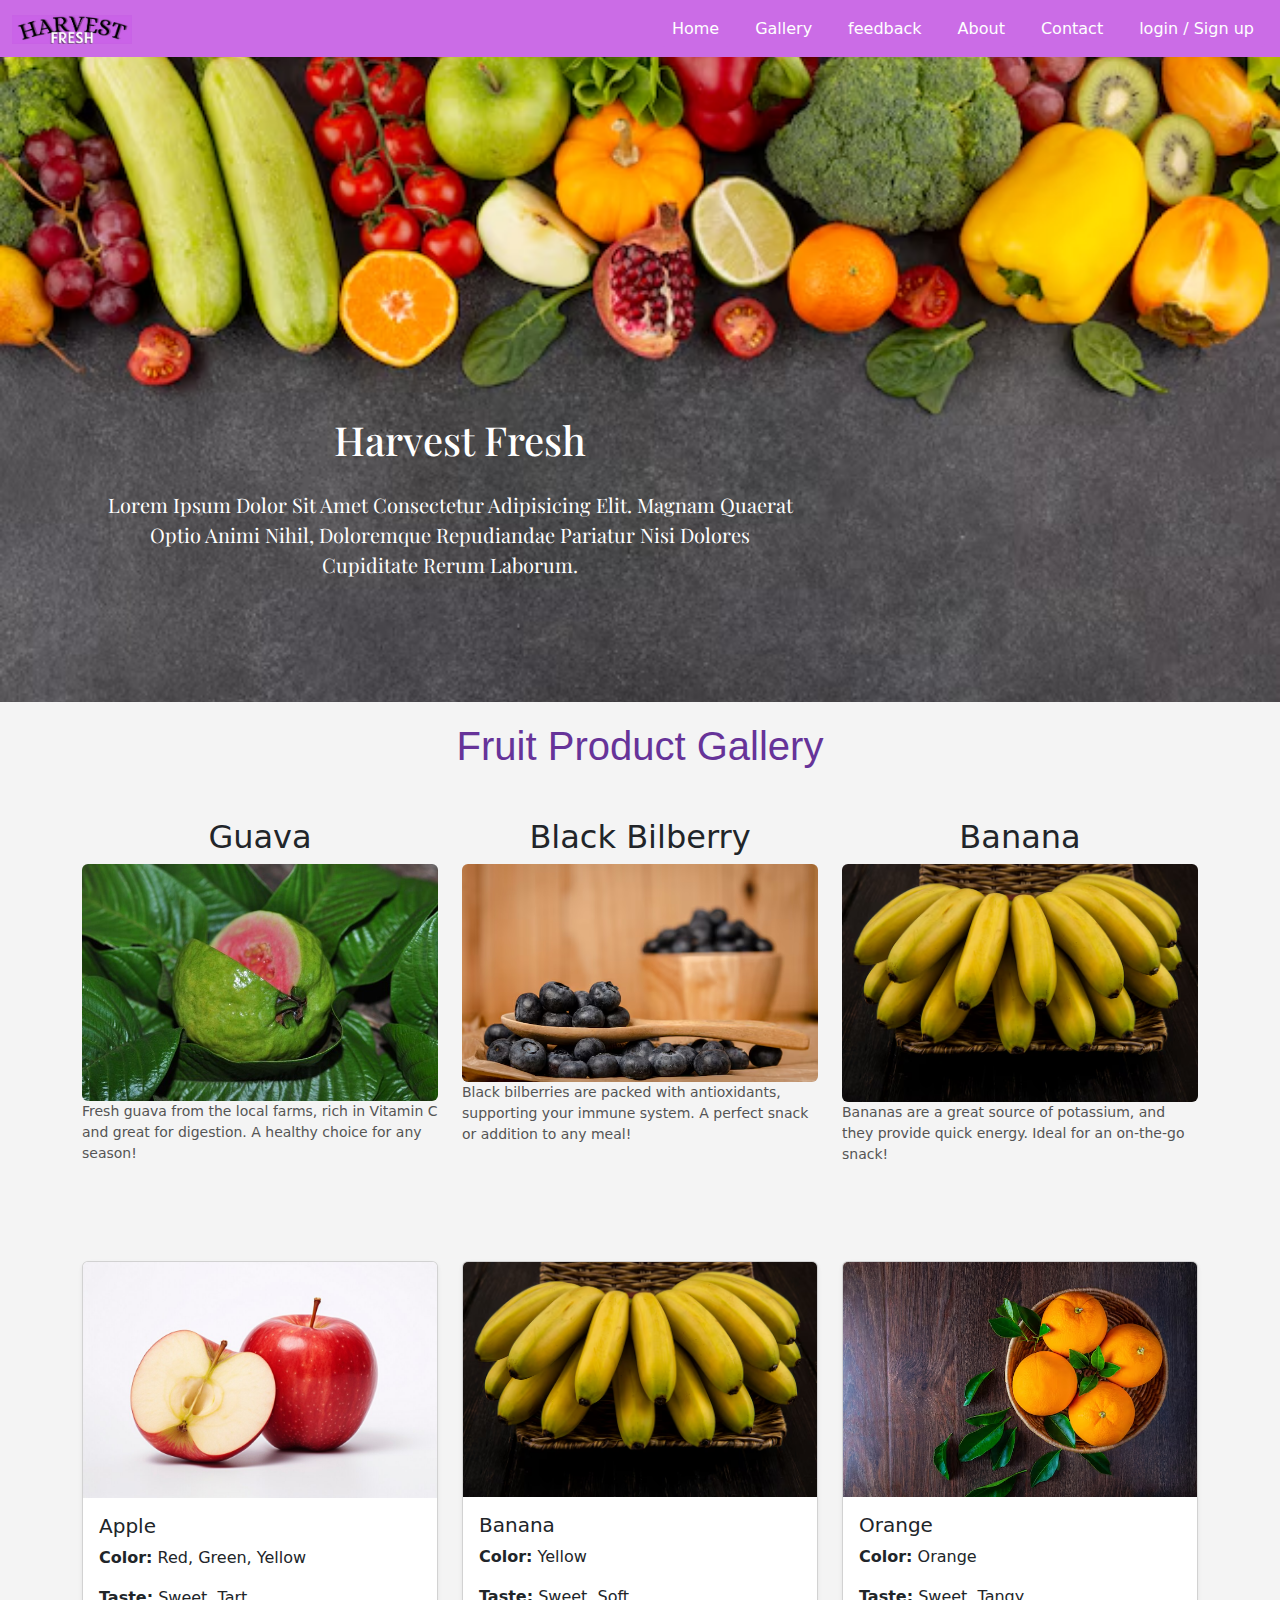
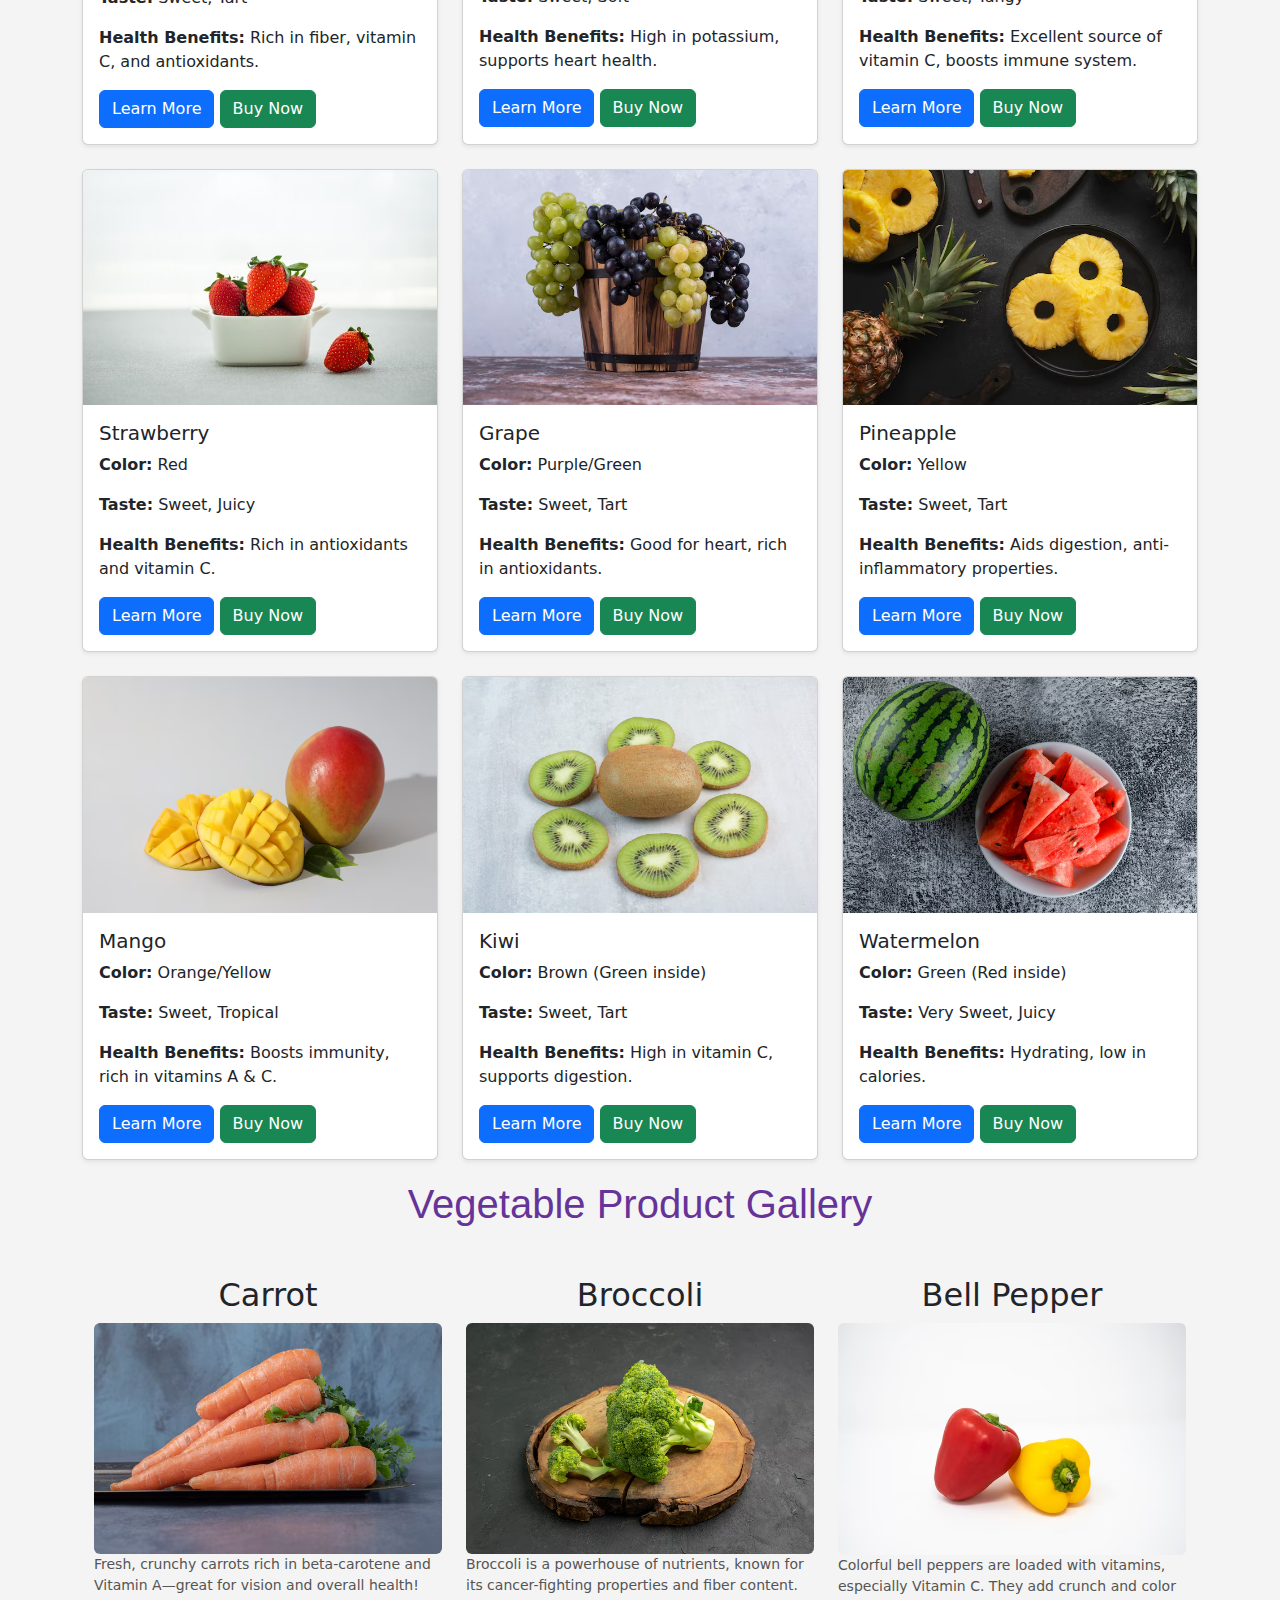
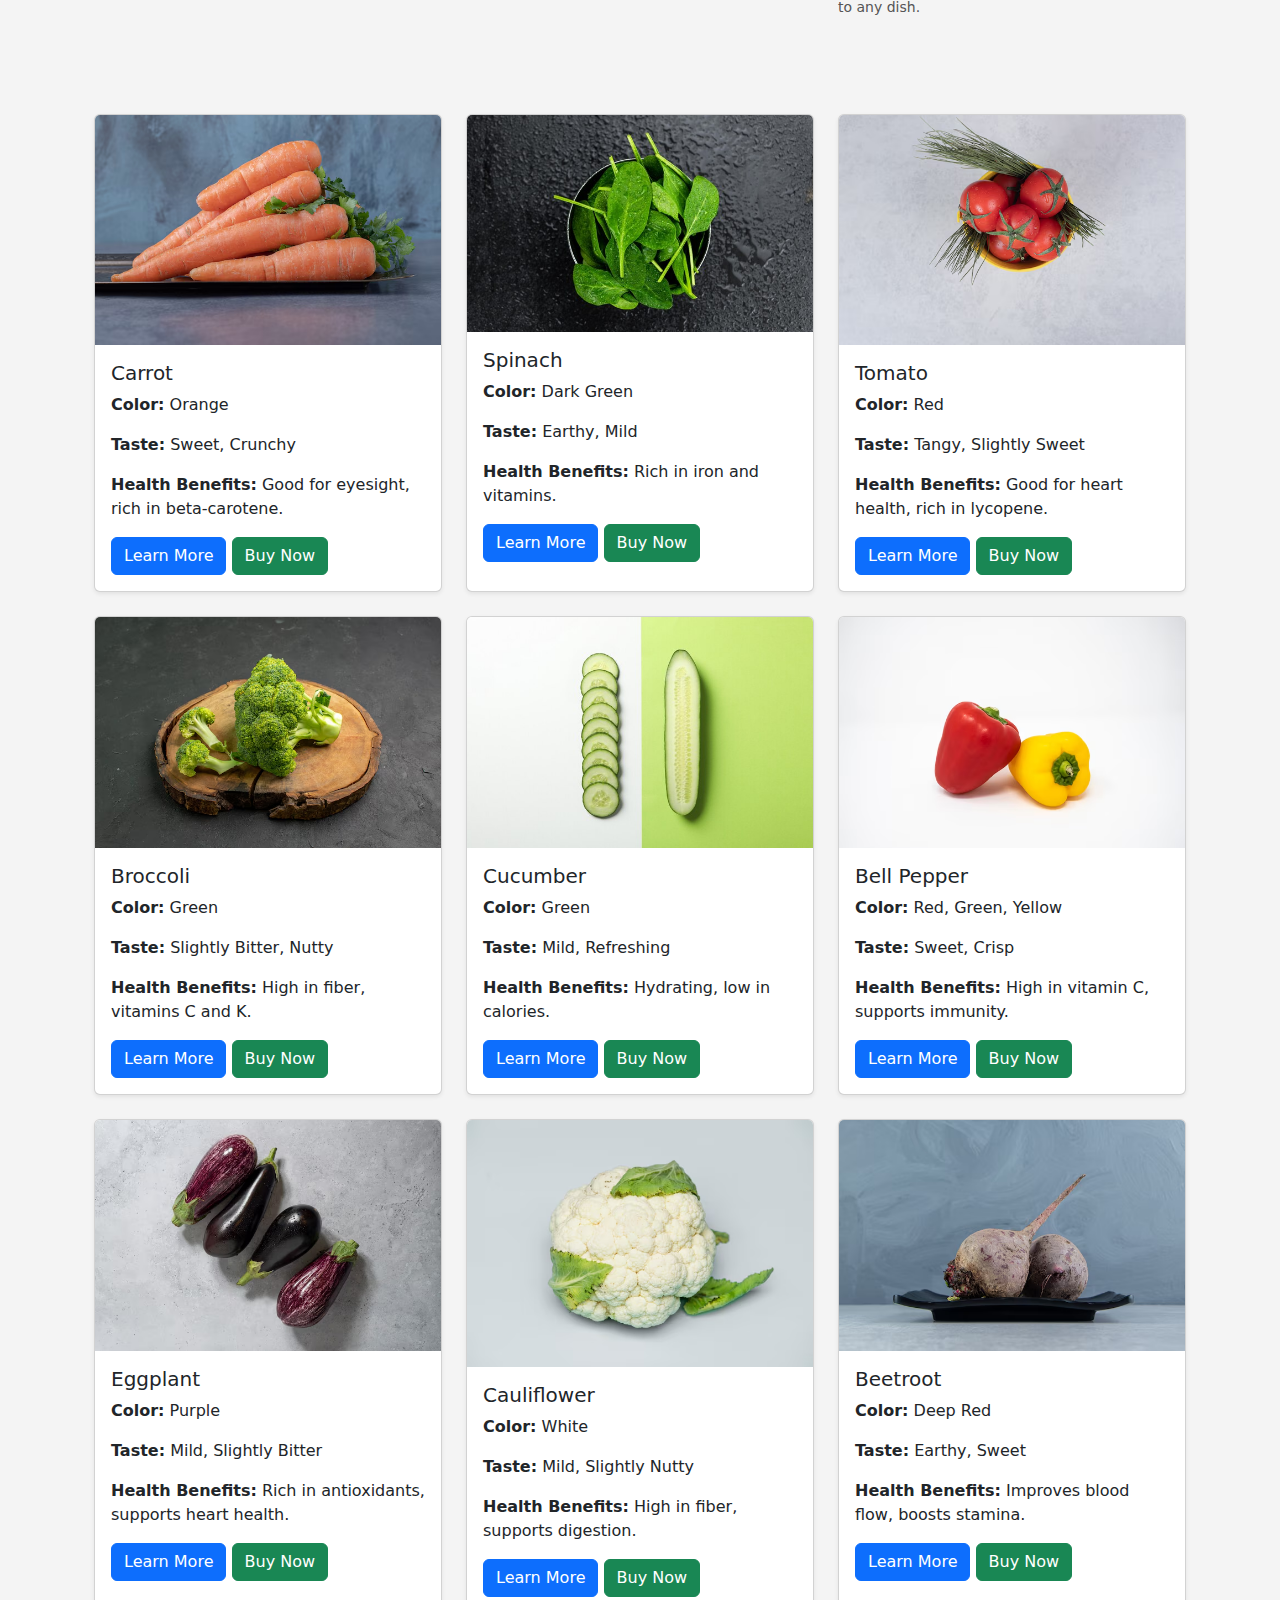
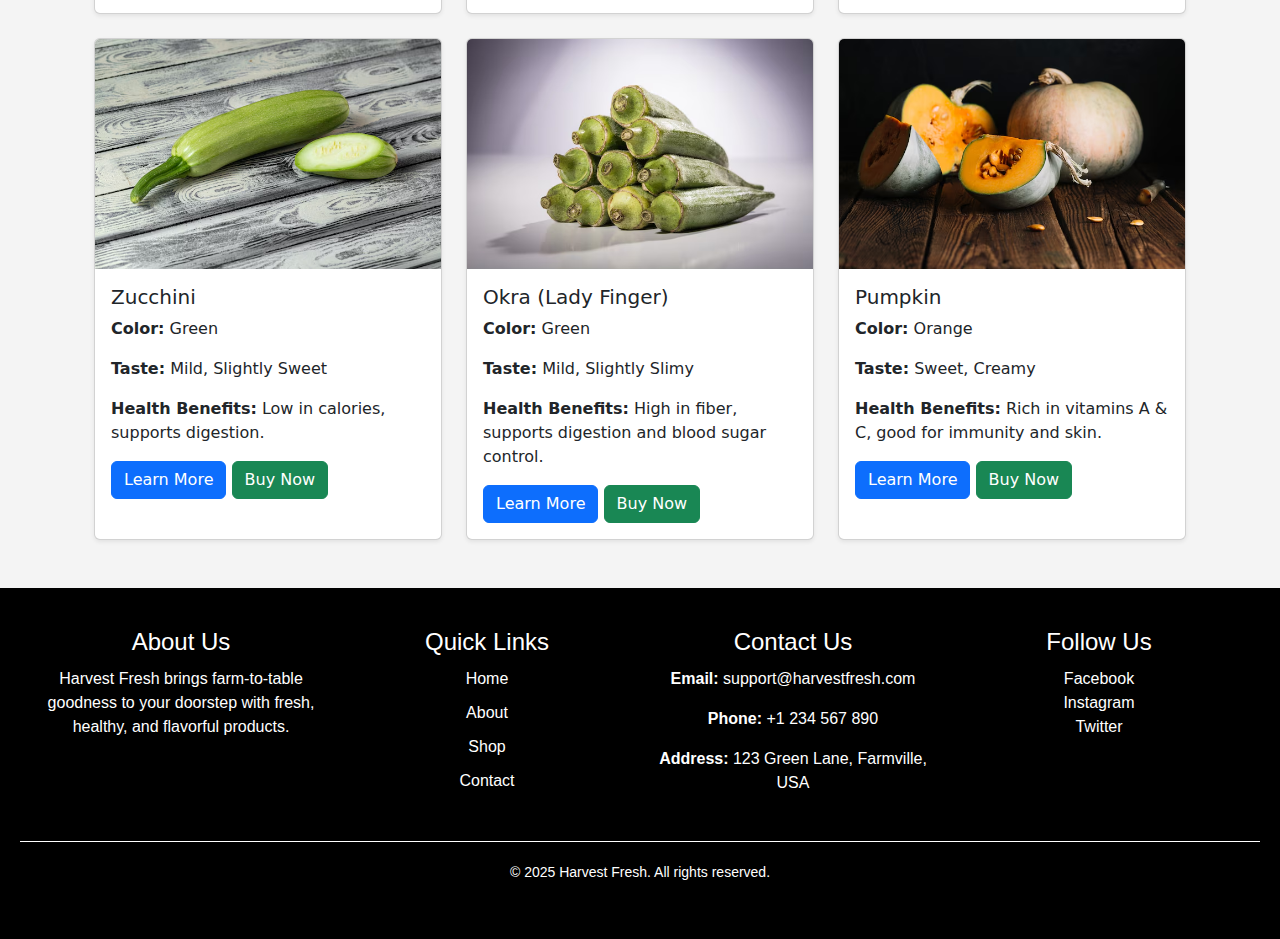
<file: index.html>
<!DOCTYPE html>
<html lang="en">

<head>
    <meta charset="UTF-8">
    <meta name="viewport" content="width=device-width, initial-scale=1.0, shrink-to-fit=no">
    <title>project</title>
    <!-- google font link here -->

    <link rel="preconnect" href="https://fonts.googleapis.com">
    <link rel="preconnect" href="https://fonts.gstatic.com" crossorigin>
    <link href="https://fonts.googleapis.com/css2?family=Playfair+Display:ital,wght@0,400..900;1,400..900&display=swap"
        rel="stylesheet">

    <!-- end  -->
    <link href="https://cdn.jsdelivr.net/npm/bootstrap@5.3.3/dist/css/bootstrap.min.css" rel="stylesheet"
        integrity="sha384-QWTKZyjpPEjISv5WaRU9OFeRpok6YctnYmDr5pNlyT2bRjXh0JMhjY6hW+ALEwIH" crossorigin="anonymous">
    <link rel="stylesheet" href="./project.css">

    <!-- Google tag (gtag.js) -->
<script async src="https://www.googletagmanager.com/gtag/js?id=G-FY4JPLP9VY"></script>
<script>
  window.dataLayer = window.dataLayer || [];
  function gtag(){dataLayer.push(arguments);}
  gtag('js', new Date());

  gtag('config', 'G-FY4JPLP9VY');
</script>
</head>

<body>
    <!-- navbar -->
    <!-- navbar  -->
    <nav class="navbar navbar-expand-lg navbar-dark  fixed-top" style="background-color:#cb6ce6;">
        <div class="container-fluid" style="background-color: #cb6ce6">
            <a class="navbar-brand" href="#"><img src="./harvest fresh (1).jpg" alt="Logo"
                    style="max-width: 120px;"></a>
            <div>
                <ul class="navbar-nav ms-auto d-flex flex-row gap-2">

                    <li class="nav-item"><a href="#" class="btn btn-primary" id="buttonnav">Home</a></li>
                    <li class="nav-item"><a href="gallery.html" class="btn btn-primary" id="buttonnav">Gallery</a></li>
                    <li class="nav-item"><a href="./feedbackhtml.html" class="btn btn-primary"
                            id="buttonnav">feedback</a></li>
                    <li class="nav-item"><a href="./aboutpahe.html" class="btn btn-primary" id="buttonnav">About</a>
                    </li>
                    <li class="nav-item"><a href="#" class="btn btn-primary" id="buttonnav">Contact</a></li>
                    <li class="nav-item"><a href="login.html" class="btn btn-primary" id="buttonnav">login / Sign up</a>
                    </li>
                    <!-- more links -->
                </ul>
            </div>
        </div>
    </nav>
    <!-- navbar end -->
    <div id="banner" class="py-5">
        <!-- <img src="./banner.jpg" class="img-fluid"> -->
        <div class="container">
            <div class="row">
                <div class="col-md-8 col-md-6">
                    <div class="banner-title" id="title">
                        <section class=" py-5 text-center">
                            <div class="container">
                                <h1 class="mb-3 text-center">harvest fresh</h1>
                                <p class="lead text-center">Lorem ipsum dolor sit amet consectetur adipisicing elit. Magnam quaerat
                                    optio animi nihil, doloremque repudiandae pariatur nisi dolores cupiditate rerum
                                    laborum.</p>
                            </div>
                        </section>
                    </div>
                </div>
            </div>
        </div>
    </div>

    <!-- about webpage page -->
    <div class="container" id="">
        <h1 class="text-center heading mb-5" style="padding-top: 20px;">Fruit Product Gallery</h1>
        <div class="row">
            <!-- Item 1 -->
            <div class="col-md-4 gallery-item ">
                <h2 class="text-center">Guava</h2>
                <img src="./Guava2.jpg" class="img-fluid rounded" alt="Guava">
                <figcaption class="figure-caption">
                    <p class="product-description">Fresh guava from the local farms, rich in Vitamin C and great for
                        digestion. A healthy choice for any season!</p>
                </figcaption>
            </div>

            <!-- Item 2 -->
            <div class="col-md-4 gallery-item ">
                <h2 class="text-center">Black Bilberry</h2>
                <img src="./Black Bilberry.avif" class="img-fluid rounded" alt="Black Bilberry">
                <figcaption class="figure-caption">
                    <p class="product-description">Black bilberries are packed with antioxidants, supporting your
                        immune system. A perfect snack or addition to any meal!</p>
                </figcaption>
            </div>

            <!-- Item 3 -->
            <div class="col-md-4 gallery-item  ">
                <h2 class="text-center">Banana</h2>
                <img src="./banana2.avif" class="img-fluid rounded" alt="Banana">
                <figcaption class="figure-caption">
                    <p class="product-description">Bananas are a great source of potassium, and they provide quick
                        energy. Ideal for an on-the-go snack!</p>
                </figcaption>
            </div>
        </div>
    </div>
   
    <!-- Gallery end -->


    <!-- concent -->
    <div class="container my-5">
        <div class="row g-4">


            <!-- Apple -->
            <div class="col-md-6 col-lg-4">
                <div class="card h-100 shadow-sm">
                    <img src="Apple.jpg" class="card-img-top" alt="Apple">
                    <div class="card-body">
                        <h5 class="card-title">Apple</h5>
                        <p><strong>Color:</strong> Red, Green, Yellow</p>
                        <p><strong>Taste:</strong> Sweet, Tart</p>
                        <p><strong>Health Benefits:</strong> Rich in fiber, vitamin C, and antioxidants.</p>
                        <a href="#" class="btn btn-primary btn-learn">Learn More</a>
                        <a href="#" class="btn btn-success btn-buy">Buy Now</a>
                    </div>
                </div>
            </div>

            <!-- Banana -->
            <div class="col-md-6 col-lg-4">
                <div class="card h-100 shadow-sm">
                    <img src="banana2.avif" class="card-img-top" alt="Banana">
                    <div class="card-body">
                        <h5 class="card-title">Banana</h5>
                        <p><strong>Color:</strong> Yellow</p>
                        <p><strong>Taste:</strong> Sweet, Soft</p>
                        <p><strong>Health Benefits:</strong> High in potassium, supports heart health.</p>
                        <a href="#" class="btn btn-primary btn-learn">Learn More</a>
                        <a href="#" class="btn btn-success btn-buy">Buy Now</a>
                    </div>
                </div>
            </div>

            <!-- Orange -->
            <div class="col-md-6 col-lg-4">
                <div class="card h-100 shadow-sm">
                    <img src="orang2.avif" class="card-img-top" alt="Orange">
                    <div class="card-body">
                        <h5 class="card-title">Orange</h5>
                        <p><strong>Color:</strong> Orange</p>
                        <p><strong>Taste:</strong> Sweet, Tangy</p>
                        <p><strong>Health Benefits:</strong> Excellent source of vitamin C, boosts immune system.</p>
                        <a href="#" class="btn btn-primary btn-learn">Learn More</a>
                        <a href="#" class="btn btn-success btn-buy">Buy Now</a>
                    </div>
                </div>
            </div>


            <!-- Strawberry -->
            <div class="col-md-6 col-lg-4">
                <div class="card h-100 shadow-sm">
                    <img src="Strawberry2.jpg" class="card-img-top" alt="Strawberry">
                    <div class="card-body">
                        <h5 class="card-title">Strawberry</h5>
                        <p><strong>Color:</strong> Red</p>
                        <p><strong>Taste:</strong> Sweet, Juicy</p>
                        <p><strong>Health Benefits:</strong> Rich in antioxidants and vitamin C.</p>
                        <a href="#" class="btn btn-primary">Learn More</a>
                        <a href="#" class="btn btn-success">Buy Now</a>
                    </div>
                </div>
            </div>

            <!-- Grape -->
            <div class="col-md-6 col-lg-4">
                <div class="card h-100 shadow-sm">
                    <img src="Grape2.avif" class="card-img-top" alt="Grape">
                    <div class="card-body">
                        <h5 class="card-title">Grape</h5>
                        <p><strong>Color:</strong> Purple/Green</p>
                        <p><strong>Taste:</strong> Sweet, Tart</p>
                        <p><strong>Health Benefits:</strong> Good for heart, rich in antioxidants.</p>
                        <a href="#" class="btn btn-primary">Learn More</a>
                        <a href="#" class="btn btn-success">Buy Now</a>
                    </div>
                </div>
            </div>

            <!-- Pineapple -->
            <div class="col-md-6 col-lg-4">
                <div class="card h-100 shadow-sm">
                    <img src="Pineapple2.avif" class="card-img-top" alt="Pineapple">
                    <div class="card-body">
                        <h5 class="card-title">Pineapple</h5>
                        <p><strong>Color:</strong> Yellow</p>
                        <p><strong>Taste:</strong> Sweet, Tart</p>
                        <p><strong>Health Benefits:</strong> Aids digestion, anti-inflammatory properties.</p>
                        <a href="#" class="btn btn-primary">Learn More</a>
                        <a href="#" class="btn btn-success">Buy Now</a>
                    </div>
                </div>
            </div>

            <!-- Mango -->
            <div class="col-md-6 col-lg-4">
                <div class="card h-100 shadow-sm">
                    <img src="Mango2.avif" class="card-img-top" alt="Mango">
                    <div class="card-body">
                        <h5 class="card-title">Mango</h5>
                        <p><strong>Color:</strong> Orange/Yellow</p>
                        <p><strong>Taste:</strong> Sweet, Tropical</p>
                        <p><strong>Health Benefits:</strong> Boosts immunity, rich in vitamins A & C.</p>
                        <a href="#" class="btn btn-primary">Learn More</a>
                        <a href="#" class="btn btn-success">Buy Now</a>
                    </div>
                </div>
            </div>

            <!-- Kiwi -->
            <div class="col-md-6 col-lg-4">
                <div class="card h-100 shadow-sm">
                    <img src="Kiwi2.avif" class="card-img-top" alt="Kiwi">
                    <div class="card-body">
                        <h5 class="card-title">Kiwi</h5>
                        <p><strong>Color:</strong> Brown (Green inside)</p>
                        <p><strong>Taste:</strong> Sweet, Tart</p>
                        <p><strong>Health Benefits:</strong> High in vitamin C, supports digestion.</p>
                        <a href="#" class="btn btn-primary">Learn More</a>
                        <a href="#" class="btn btn-success">Buy Now</a>
                    </div>
                </div>
            </div>

            <!-- Watermelon -->
            <div class="col-md-6 col-lg-4">
                <div class="card h-100 shadow-sm">
                    <img src="Watermelon2.avif" class="card-img-top" alt="Watermelon">
                    <div class="card-body">
                        <h5 class="card-title">Watermelon</h5>
                        <p><strong>Color:</strong> Green (Red inside)</p>
                        <p><strong>Taste:</strong> Very Sweet, Juicy</p>
                        <p><strong>Health Benefits:</strong> Hydrating, low in calories.</p>
                        <a href="#" class="btn btn-primary">Learn More</a>
                        <a href="#" class="btn btn-success">Buy Now</a>
                    </div>
                </div>
            </div>
        </div>
        <!-- gallery iteam end -->



        <!-- vegetable gallery -->
          <!-- Vegetable gallery -->
    <div class="container">
        <h1 class="text-center heading mb-5" style="padding-top: 20px;">Vegetable Product Gallery</h1>
        <div class="row">
            <!-- Item 1 -->
            <div class="col-md-4 gallery-item">
                <h2 class="text-center">Carrot</h2>
                <img src="./Carrot.avif" class="img-fluid rounded" alt="Carrot">
                <figcaption class="figure-caption">
                    <p class="product-description">Fresh, crunchy carrots rich in beta-carotene and Vitamin A—great for vision and overall health!</p>
                </figcaption>
            </div>
    
            <!-- Item 2 -->
            <div class="col-md-4 gallery-item">
                <h2 class="text-center">Broccoli</h2>
                <img src="./Broccoli.avif" class="img-fluid rounded" alt="Broccoli">
                <figcaption class="figure-caption">
                    <p class="product-description">Broccoli is a powerhouse of nutrients, known for its cancer-fighting properties and fiber content.</p>
                </figcaption>
            </div>
    
            <!-- Item 3 -->
            <div class="col-md-4 gallery-item">
                <h2 class="text-center">Bell Pepper</h2>
                <img src="./Bell Pepper.avif" class="img-fluid rounded" alt="Bell Pepper">
                <figcaption class="figure-caption">
                    <p class="product-description">Colorful bell peppers are loaded with vitamins, especially Vitamin C. They add crunch and color to any dish.</p>
                </figcaption>
            </div>
        </div>
    </div>
    <!-- gallery end -->
        <div class="container my-5">
            <div class="row g-4">
                <div class="col-md-6 col-lg-4">
                    <div class="card h-100 shadow-sm">
                        <img src="Carrot.avif" class="card-img-top" alt="Carrot">
                        <div class="card-body">
                            <h5 class="card-title">Carrot</h5>
                            <p><strong>Color:</strong> Orange</p>
                            <p><strong>Taste:</strong> Sweet, Crunchy</p>
                            <p><strong>Health Benefits:</strong> Good for eyesight, rich in beta-carotene.</p>
                            <a href="#" class="btn btn-primary">Learn More</a>
                            <a href="#" class="btn btn-success">Buy Now</a>
                        </div>
                    </div>
                </div>

                <!-- 2. Spinach -->
                <div class="col-md-6 col-lg-4">
                    <div class="card h-100 shadow-sm">
                        <img src="Spinach.jpg" class="card-img-top" alt="Spinach">
                        <div class="card-body">
                            <h5 class="card-title">Spinach</h5>
                            <p><strong>Color:</strong> Dark Green</p>
                            <p><strong>Taste:</strong> Earthy, Mild</p>
                            <p><strong>Health Benefits:</strong> Rich in iron and vitamins.</p>
                            <a href="#" class="btn btn-primary">Learn More</a>
                            <a href="#" class="btn btn-success">Buy Now</a>
                        </div>
                    </div>
                </div>

                <!-- 3. Tomato -->
                <div class="col-md-6 col-lg-4">
                    <div class="card h-100 shadow-sm">
                        <img src="Tomato.avif" class="card-img-top" alt="Tomato">
                        <div class="card-body">
                            <h5 class="card-title">Tomato</h5>
                            <p><strong>Color:</strong> Red</p>
                            <p><strong>Taste:</strong> Tangy, Slightly Sweet</p>
                            <p><strong>Health Benefits:</strong> Good for heart health, rich in lycopene.</p>
                            <a href="#" class="btn btn-primary">Learn More</a>
                            <a href="#" class="btn btn-success">Buy Now</a>
                        </div>
                    </div>
                </div>

                <!-- 4. Broccoli -->
                <div class="col-md-6 col-lg-4">
                    <div class="card h-100 shadow-sm">
                        <img src="Broccoli.avif" class="card-img-top" alt="Broccoli">
                        <div class="card-body">
                            <h5 class="card-title">Broccoli</h5>
                            <p><strong>Color:</strong> Green</p>
                            <p><strong>Taste:</strong> Slightly Bitter, Nutty</p>
                            <p><strong>Health Benefits:</strong> High in fiber, vitamins C and K.</p>
                            <a href="#" class="btn btn-primary">Learn More</a>
                            <a href="#" class="btn btn-success">Buy Now</a>
                        </div>
                    </div>
                </div>

                <!-- 5. Cucumber -->
                <div class="col-md-6 col-lg-4">
                    <div class="card h-100 shadow-sm">
                        <img src="Cucumber.jpg" class="card-img-top" alt="Cucumber">
                        <div class="card-body">
                            <h5 class="card-title">Cucumber</h5>
                            <p><strong>Color:</strong> Green</p>
                            <p><strong>Taste:</strong> Mild, Refreshing</p>
                            <p><strong>Health Benefits:</strong> Hydrating, low in calories.</p>
                            <a href="#" class="btn btn-primary">Learn More</a>
                            <a href="#" class="btn btn-success">Buy Now</a>
                        </div>
                    </div>
                </div>

                <!-- 6. Bell Pepper -->
                <div class="col-md-6 col-lg-4">
                    <div class="card h-100 shadow-sm">
                        <img src="Bell Pepper.avif" class="card-img-top" alt="Bell Pepper">
                        <div class="card-body">
                            <h5 class="card-title">Bell Pepper</h5>
                            <p><strong>Color:</strong> Red, Green, Yellow</p>
                            <p><strong>Taste:</strong> Sweet, Crisp</p>
                            <p><strong>Health Benefits:</strong> High in vitamin C, supports immunity.</p>
                            <a href="#" class="btn btn-primary">Learn More</a>
                            <a href="#" class="btn btn-success">Buy Now</a>
                        </div>
                    </div>
                </div>

                <!-- 7. Eggplant -->
                <div class="col-md-6 col-lg-4">
                    <div class="card h-100 shadow-sm">
                        <img src="Eggplant.avif" class="card-img-top" alt="Eggplant">
                        <div class="card-body">
                            <h5 class="card-title">Eggplant</h5>
                            <p><strong>Color:</strong> Purple</p>
                            <p><strong>Taste:</strong> Mild, Slightly Bitter</p>
                            <p><strong>Health Benefits:</strong> Rich in antioxidants, supports heart health.</p>
                            <a href="#" class="btn btn-primary">Learn More</a>
                            <a href="#" class="btn btn-success">Buy Now</a>
                        </div>
                    </div>
                </div>

                <!-- 8. Cauliflower -->
                <div class="col-md-6 col-lg-4">
                    <div class="card h-100 shadow-sm">
                        <img src="Cauliflower.avif" class="card-img-top" alt="Cauliflower">
                        <div class="card-body">
                            <h5 class="card-title">Cauliflower</h5>
                            <p><strong>Color:</strong> White</p>
                            <p><strong>Taste:</strong> Mild, Slightly Nutty</p>
                            <p><strong>Health Benefits:</strong> High in fiber, supports digestion.</p>
                            <a href="#" class="btn btn-primary">Learn More</a>
                            <a href="#" class="btn btn-success">Buy Now</a>
                        </div>
                    </div>
                </div>

                <!-- 9. Beetroot -->
                <div class="col-md-6 col-lg-4">
                    <div class="card h-100 shadow-sm">
                        <img src="Beetroot2.avif" class="card-img-top" alt="Beetroot">
                        <div class="card-body">
                            <h5 class="card-title">Beetroot</h5>
                            <p><strong>Color:</strong> Deep Red</p>
                            <p><strong>Taste:</strong> Earthy, Sweet</p>
                            <p><strong>Health Benefits:</strong> Improves blood flow, boosts stamina.</p>
                            <a href="#" class="btn btn-primary">Learn More</a>
                            <a href="#" class="btn btn-success">Buy Now</a>
                        </div>
                    </div>
                </div>

                <!-- 10. Zucchini -->
                <div class="col-md-6 col-lg-4">
                    <div class="card h-100 shadow-sm">
                        <img src="Zucchini.avif" class="card-img-top" alt="Zucchini">
                        <div class="card-body">
                            <h5 class="card-title">Zucchini</h5>
                            <p><strong>Color:</strong> Green</p>
                            <p><strong>Taste:</strong> Mild, Slightly Sweet</p>
                            <p><strong>Health Benefits:</strong> Low in calories, supports digestion.</p>
                            <a href="#" class="btn btn-primary">Learn More</a>
                            <a href="#" class="btn btn-success">Buy Now</a>
                        </div>
                    </div>
                </div>
                <!-- 11. Okra (Lady Finger) -->
                <div class="col-md-6 col-lg-4">
                    <div class="card h-100 shadow-sm">
                        <img src="Okra.avif" class="card-img-top" alt="Okra">
                        <div class="card-body">
                            <h5 class="card-title">Okra (Lady Finger)</h5>
                            <p><strong>Color:</strong> Green</p>
                            <p><strong>Taste:</strong> Mild, Slightly Slimy</p>
                            <p><strong>Health Benefits:</strong> High in fiber, supports digestion and blood sugar
                                control.</p>
                            <a href="#" class="btn btn-primary">Learn More</a>
                            <a href="#" class="btn btn-success">Buy Now</a>
                        </div>
                    </div>
                </div>

                <!-- 12. Pumpkin -->
                <div class="col-md-6 col-lg-4">
                    <div class="card h-100 shadow-sm">
                        <img src="Pumpkin.avif" class="card-img-top" alt="Pumpkin">
                        <div class="card-body">
                            <h5 class="card-title">Pumpkin</h5>
                            <p><strong>Color:</strong> Orange</p>
                            <p><strong>Taste:</strong> Sweet, Creamy</p>
                            <p><strong>Health Benefits:</strong> Rich in vitamins A & C, good for immunity and skin.</p>
                            <a href="#" class="btn btn-primary">Learn More</a>
                            <a href="#" class="btn btn-success">Buy Now</a>
                        </div>
                    </div>
                </div>
            </div>
        </div>


    </div>

    <!-- Footer Section -->
    <!-- Footer -->
    <footer class="mt-5">
        <div class="footer-container">
            <div class="row">
                <!-- About -->
                <div class="col-md-3">
                    <h3>About Us</h3>
                    <p>Harvest Fresh brings farm-to-table goodness to your doorstep with fresh, healthy, and flavorful
                        products.</p>
                </div>
                <!-- Quick Links -->
                <div class="col-md-3">
                    <h3>Quick Links</h3>
                    <ul class="list-unstyled">
                        <li><a href="/home">Home</a></li>
                        <li><a href="/about">About</a></li>
                        <li><a href="/shop">Shop</a></li>
                        <li><a href="/contact">Contact</a></li>
                    </ul>
                </div>
                <!-- Contact Info -->
                <div class="col-md-3">
                    <h3>Contact Us</h3>
                    <p><strong>Email:</strong> support@harvestfresh.com</p>
                    <p><strong>Phone:</strong> +1 234 567 890</p>
                    <p><strong>Address:</strong> 123 Green Lane, Farmville, USA</p>
                </div>
                <!-- Social Media -->
                <div class="col-md-3">
                    <h3>Follow Us</h3>
                    <a href="https://facebook.com/harvestfresh">Facebook</a><br />
                    <a href="https://instagram.com/harvestfresh">Instagram</a><br />
                    <a href="https://twitter.com/harvestfresh">Twitter</a>
                </div>
            </div>
        </div>
        <div class="footer-bottom">
            <p>&copy; 2025 Harvest Fresh. All rights reserved.</p>
        </div>
    </footer>

    <!-- Bootstrap JS -->
    <script src="https://cdn.jsdelivr.net/npm/bootstrap@5.3.3/dist/js/bootstrap.bundle.min.js"></script>
</body>


</html>
</file>
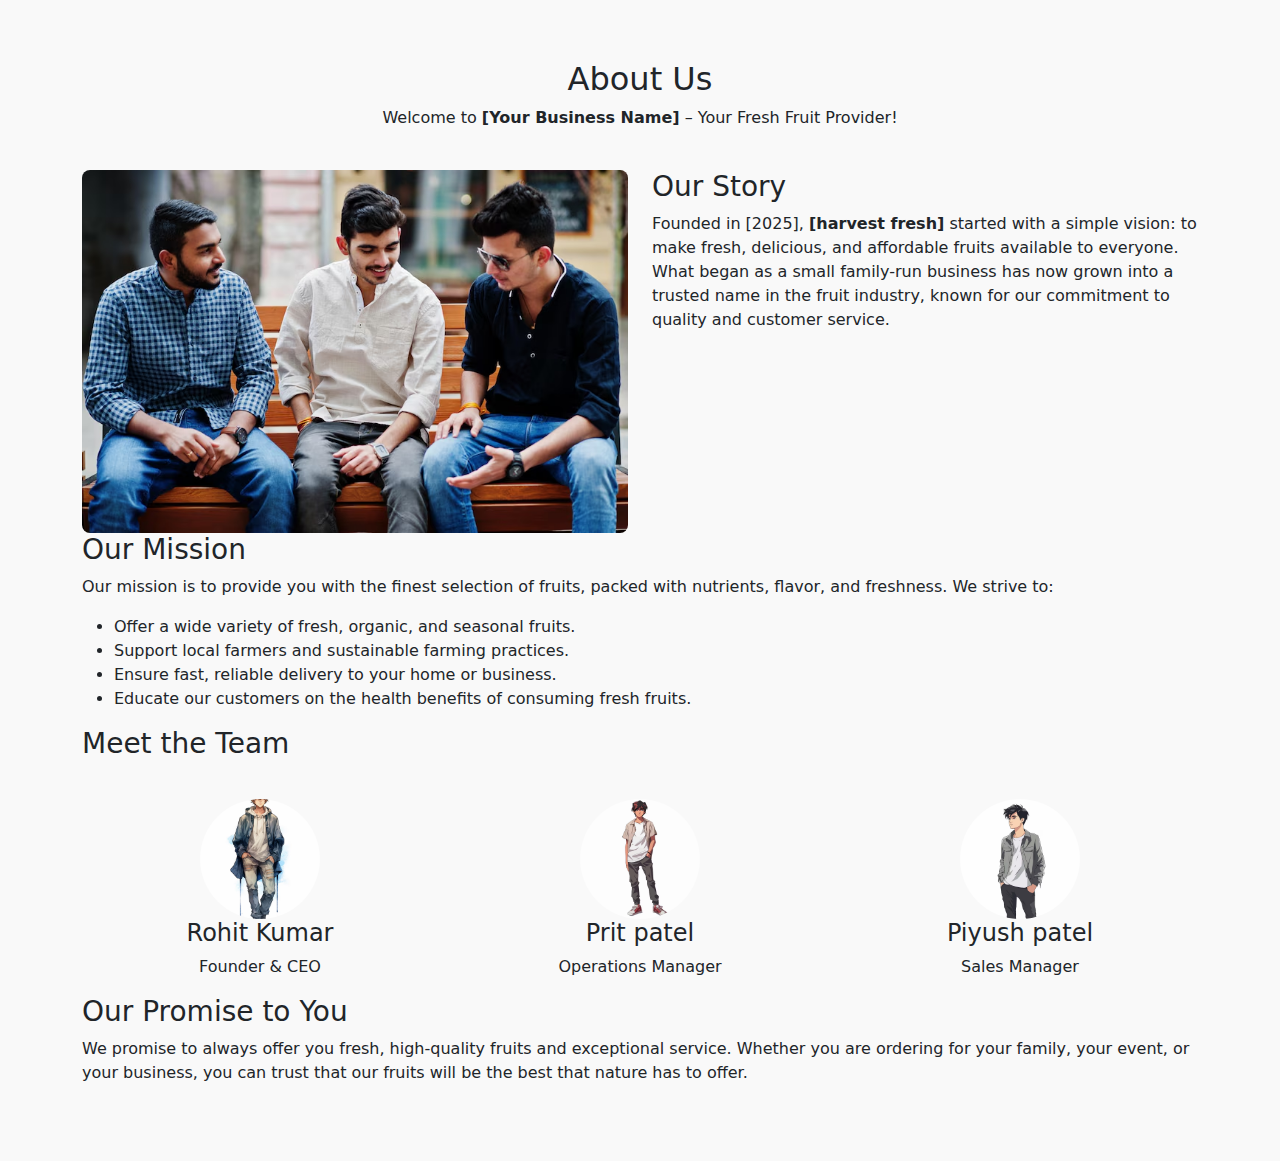
<file: aboutpahe.html>
<!DOCTYPE html>
<html lang="en">
<head>
    <meta charset="UTF-8">
    <meta name="viewport" content="width=device-width, initial-scale=1.0">
    <link href="https://cdn.jsdelivr.net/npm/bootstrap@5.3.3/dist/css/bootstrap.min.css" rel="stylesheet"
    integrity="sha384-QWTKZyjpPEjISv5WaRU9OFeRpok6YctnYmDr5pNlyT2bRjXh0JMhjY6hW+ALEwIH" crossorigin="anonymous">
    <title>About of harvest fresh</title>
    <style>
        /* about section */
.about-section {
    background-color: #f9f9f9;
    padding: 60px 0;
}
.about-heading {
    text-align: center;
    margin-bottom: 40px;
}
.about-img {
    max-width: 100%;
    border-radius: 8px;
}
.team-member {
    text-align: center;
    margin-top: 30px;
}
.team-member img {
    border-radius: 50%;
    width: 120px;
    height: 120px;
    object-fit: cover;
}
    </style>
</head>
<body>
    <!-- About Us Section -->
<div class="about-section">
    <div class="container">
        <!-- Heading -->
        <div class="about-heading">
            <h2>About Us</h2>
            <p>Welcome to <strong>[Your Business Name]</strong> – Your Fresh Fruit Provider!</p>
        </div>

        <!-- Company Overview -->
        <div class="row">
            <div class="col-md-6">
                <img src="ourstory.avif" alt="Fresh Fruits" class="about-img">
            </div>
            <div class="col-md-6">
                <h3>Our Story</h3>
                <p>Founded in [2025], <strong>[harvest fresh]</strong> started with a simple vision: to make fresh, delicious, and affordable fruits available to everyone. What began as a small family-run business has now grown into a trusted name in the fruit industry, known for our commitment to quality and customer service.</p>
            </div>
        </div>

        <!-- Mission Statement -->
        <div class="row">
            <div class="col-md-12">
                <h3>Our Mission</h3>
                <p>Our mission is to provide you with the finest selection of fruits, packed with nutrients, flavor, and freshness. We strive to:</p>
                <ul>
                    <li>Offer a wide variety of fresh, organic, and seasonal fruits.</li>
                    <li>Support local farmers and sustainable farming practices.</li>
                    <li>Ensure fast, reliable delivery to your home or business.</li>
                    <li>Educate our customers on the health benefits of consuming fresh fruits.</li>
                </ul>
            </div>
        </div>

        <!-- Team Section -->
        <div class="row">
            <div class="col-md-12">
                <h3>Meet the Team</h3>
            </div>
            <!-- Team Members -->
            <div class="col-md-4 team-member">
                <img src="ceo.avif" alt="Team Member 1">
                <h4>Rohit Kumar</h4>
                <p>Founder & CEO</p>
            </div>
            <div class="col-md-4 team-member">
                <img src="prit.avif" alt="Team Member 2">
                <h4>Prit patel </h4>
                <p>Operations Manager</p>
            </div>
            <div class="col-md-4 team-member">
                <img src="piyush.avif" alt="Team Member 3">
                <h4>Piyush patel</h4>
                <p>Sales Manager</p>
            </div>
        </div>

        <!-- Promise Section -->
        <div class="row">
            <div class="col-md-12">
                <h3>Our Promise to You</h3>
                <p>We promise to always offer you fresh, high-quality fruits and exceptional service. Whether you are ordering for your family, your event, or your business, you can trust that our fruits will be the best that nature has to offer.</p>
            </div>
        </div>
    </div>
</div>
</body>
</html>
</file>
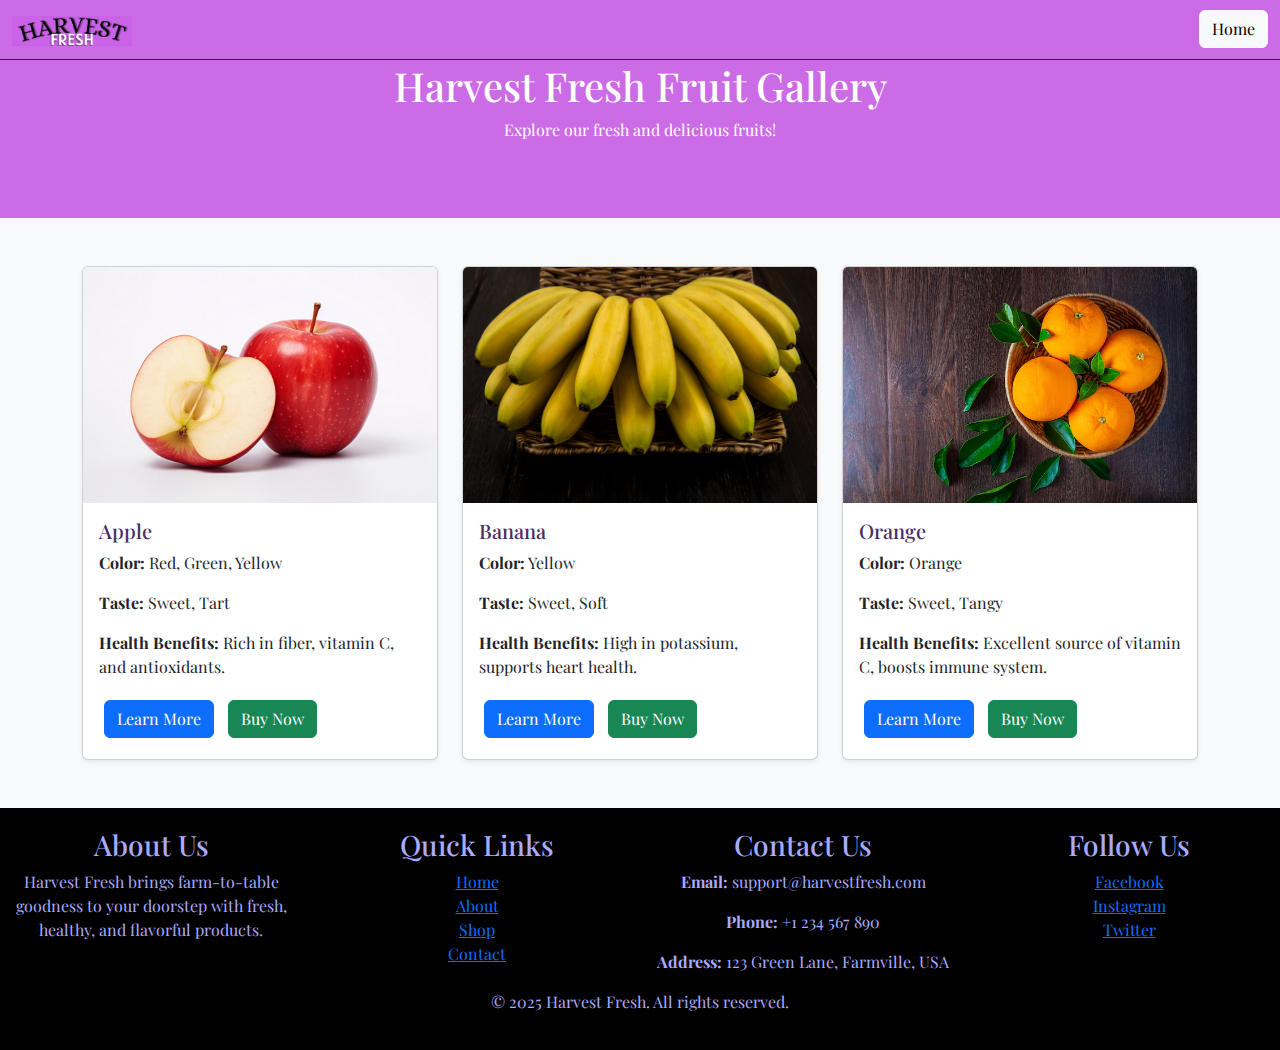
<file: gallery.html>
<!DOCTYPE html>
<html lang="en">

<head>
    <meta charset="UTF-8">
    <meta name="viewport" content="width=device-width, initial-scale=1.0">
    <title>Fruit Gallery</title>

    <!-- Bootstrap CSS -->
    <link href="https://cdn.jsdelivr.net/npm/bootstrap@5.3.3/dist/css/bootstrap.min.css" rel="stylesheet">

    <!-- Google Font -->
    <link rel="preconnect" href="https://fonts.googleapis.com">
    <link rel="preconnect" href="https://fonts.gstatic.com" crossorigin>
    <link href="https://fonts.googleapis.com/css2?family=Playfair+Display:wght@400;700&display=swap" rel="stylesheet">

    <style>
        body {
            font-family: 'Playfair Display', serif;
            background-color: #f8f9fa;
        }

        header {
            background-color: #cb6ce6;
            padding-top: 5px;
            color: white;
            padding: 60px 20px;
            text-align: center;
            margin-top: 2px;
        }

        .card-title {
            color: #4a2d67;
        }

        .btn-learn, .btn-buy {
            margin: 5px;
        }

        footer {
            background-color: #000;
            color: #aaaaff;
            text-align: center;
            padding: 20px 0;
            margin-top: 40px;
        }nav{
            border-bottom: 0.1px solid;
            
        }
    </style>
</head>

<body>
    <nav class="navbar navbar-expand-lg navbar-dark  fixed-top"  style="background-color:#cb6ce6;">
        <div class="container-fluid"  style="background-color: #cb6ce6" >
          <a class="navbar-brand" href="#"><img src="./harvest fresh (1).jpg" alt="Logo" style="max-width: 120px;"></a>
          <div>
            <ul class="navbar-nav ms-auto d-flex flex-row gap-2">
              <li class="nav-item"><a href="project.html" class="btn btn-light">Home</a></li>
              <!-- more links -->
            </ul>
          </div>
        </div>
      </nav>
      
    <header>
        <h1>Harvest Fresh Fruit Gallery</h1>
        <p>Explore our fresh and delicious fruits!</p>
    </header>

    <div class="container my-5">
        <div class="row g-4">

            <!-- Fruit Card Template -->
            <!-- Repeat this block for each fruit -->
            <!-- Apple -->
            <div class="col-md-6 col-lg-4">
                <div class="card h-100 shadow-sm">
                    <img src="Apple.jpg" class="card-img-top" alt="Apple">
                    <div class="card-body">
                        <h5 class="card-title">Apple</h5>
                        <p><strong>Color:</strong> Red, Green, Yellow</p>
                        <p><strong>Taste:</strong> Sweet, Tart</p>
                        <p><strong>Health Benefits:</strong> Rich in fiber, vitamin C, and antioxidants.</p>
                        <a href="#" class="btn btn-primary btn-learn">Learn More</a>
                        <a href="#" class="btn btn-success btn-buy">Buy Now</a>
                    </div>
                </div>
            </div>

            <!-- Banana -->
            <div class="col-md-6 col-lg-4">
                <div class="card h-100 shadow-sm">
                    <img src="banana2.avif" class="card-img-top" alt="Banana">
                    <div class="card-body">
                        <h5 class="card-title">Banana</h5>
                        <p><strong>Color:</strong> Yellow</p>
                        <p><strong>Taste:</strong> Sweet, Soft</p>
                        <p><strong>Health Benefits:</strong> High in potassium, supports heart health.</p>
                        <a href="#" class="btn btn-primary btn-learn">Learn More</a>
                        <a href="#" class="btn btn-success btn-buy">Buy Now</a>
                    </div>
                </div>
            </div>

            <!-- Add more fruit cards below using the same structure -->

            <!-- Orange -->
            <div class="col-md-6 col-lg-4">
                <div class="card h-100 shadow-sm">
                    <img src="orang2.avif" class="card-img-top" alt="Orange">
                    <div class="card-body">
                        <h5 class="card-title">Orange</h5>
                        <p><strong>Color:</strong> Orange</p>
                        <p><strong>Taste:</strong> Sweet, Tangy</p>
                        <p><strong>Health Benefits:</strong> Excellent source of vitamin C, boosts immune system.</p>
                        <a href="#" class="btn btn-primary btn-learn">Learn More</a>
                        <a href="#" class="btn btn-success btn-buy">Buy Now</a>
                    </div>
                </div>
            </div>

            <!-- Add other fruits (Grapes, Kiwi, Strawberry, Mango, Pineapple, Peach, Watermelon) the same way -->

        </div>
    </div>

    <!-- Footer -->
  <footer class="mt-5">
    <div class="footer-container">
      <div class="row">
        <!-- About -->
        <div class="col-md-3">
          <h3>About Us</h3>
          <p>Harvest Fresh brings farm-to-table goodness to your doorstep with fresh, healthy, and flavorful products.</p>
        </div>
        <!-- Quick Links -->
        <div class="col-md-3">
          <h3>Quick Links</h3>
          <ul class="list-unstyled">
            <li><a href="/home">Home</a></li>
            <li><a href="/about">About</a></li>
            <li><a href="/shop">Shop</a></li>
            <li><a href="/contact">Contact</a></li>
          </ul>
        </div>
        <!-- Contact Info -->
        <div class="col-md-3">
          <h3>Contact Us</h3>
          <p><strong>Email:</strong> support@harvestfresh.com</p>
          <p><strong>Phone:</strong> +1 234 567 890</p>
          <p><strong>Address:</strong> 123 Green Lane, Farmville, USA</p>
        </div>
        <!-- Social Media -->
        <div class="col-md-3">
          <h3>Follow Us</h3>
          <a href="https://facebook.com/harvestfresh">Facebook</a><br />
          <a href="https://instagram.com/harvestfresh">Instagram</a><br />
          <a href="https://twitter.com/harvestfresh">Twitter</a>
        </div>
      </div>
    </div>
    <div class="footer-bottom">
      <p>&copy; 2025 Harvest Fresh. All rights reserved.</p>
    </div>
  </footer>

  <!-- Bootstrap JS -->
  <script src="https://cdn.jsdelivr.net/npm/bootstrap@5.3.3/dist/js/bootstrap.bundle.min.js"></script>
    <!-- Bootstrap JS -->
    <script src="https://cdn.jsdelivr.net/npm/bootstrap@5.3.3/dist/js/bootstrap.bundle.min.js"></script>
</body>

</html>
</file>
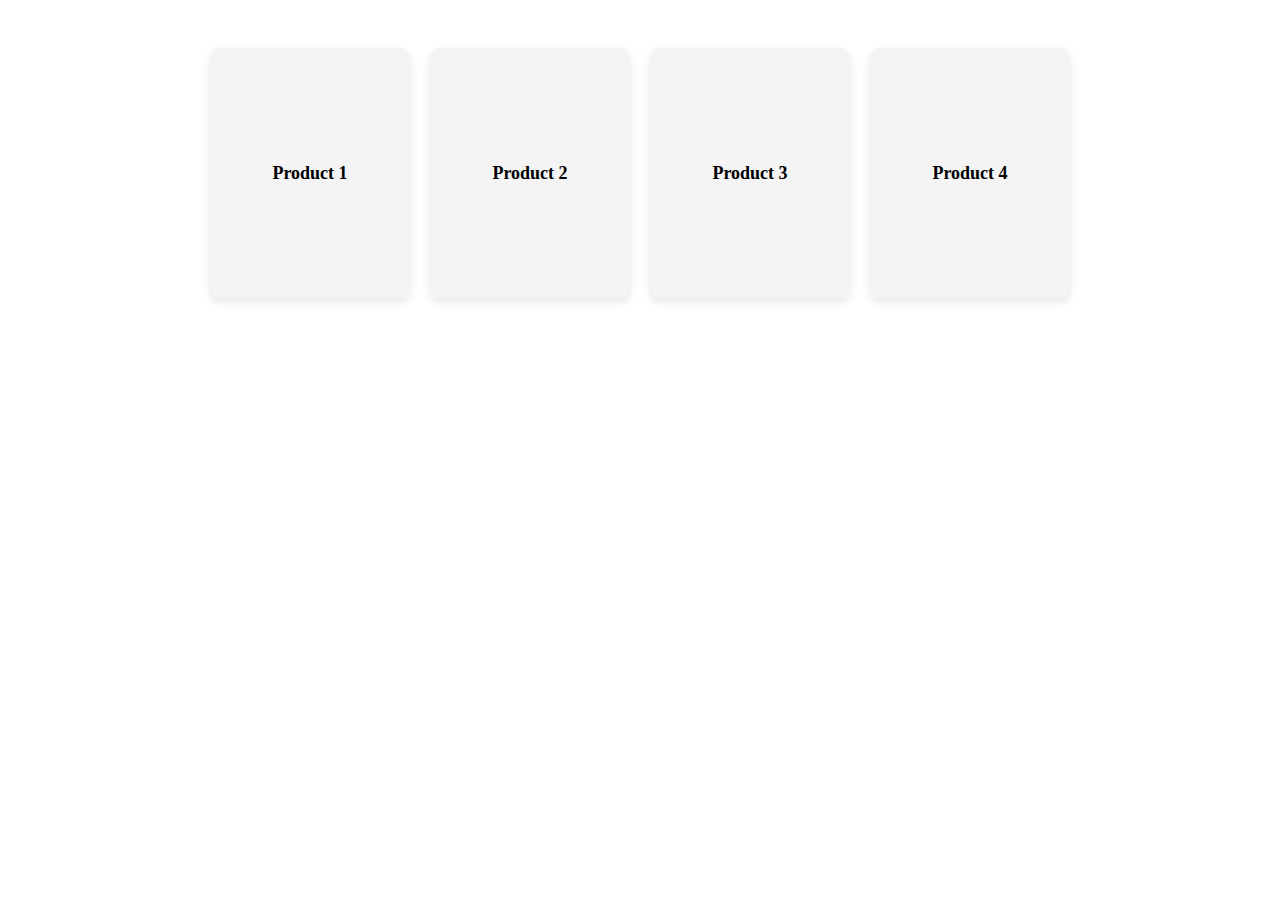
<file: nav.html>
<!DOCTYPE html>
<html lang="en">
<head>
  <meta charset="UTF-8">
  <meta name="viewport" content="width=device-width, initial-scale=1.0">
  <title>Document</title>
  <style>
  .product-container {
    display: flex;
    gap: 20px;
    justify-content: center;
    flex-wrap: wrap;
    padding: 40px;
  }
  
  .product {
    width: 200px;
    height: 250px;
    background-color: #f4f4f4;
    border-radius: 10px;
    box-shadow: 0 4px 10px rgba(0, 0, 0, 0.1);
    transition: transform 0.3s ease, filter 0.3s ease;
    display: flex;
    align-items: center;
    justify-content: center;
    font-size: 18px;
    font-weight: bold;
  }
  
  /* Blur all others when hovering on one */
  .product-container:hover .product {
    filter: blur(2px);
    transform: scale(1);
  }
  
  /* Focused/hovered item comes up and unblur */
  .product:hover {
    transform: scale(1.1) translateY(-10px);
    filter: blur(0);
    z-index: 1;
  }
</style>  
</head>
<body>
  <div class="product-container">
    <div class="product">Product 1</div>
    <div class="product">Product 2</div>
    <div class="product">Product 3</div>
    <div class="product">Product 4</div>
  </div>
  
</body>
</html>
</file>
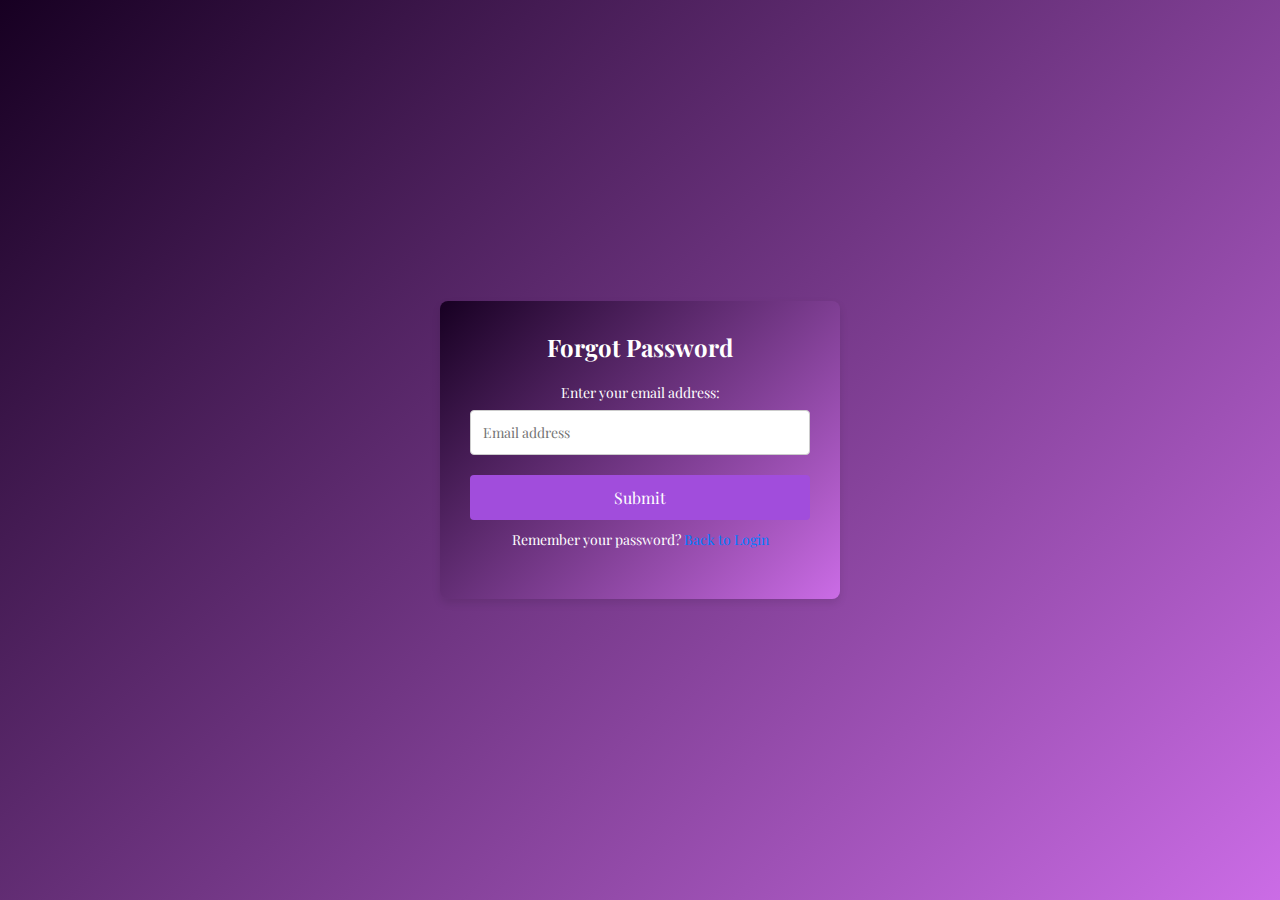
<file: password forget page.html>
<!DOCTYPE html>
<html lang="en">

<head>
    <meta charset="UTF-8">
    <meta name="viewport" content="width=device-width, initial-scale=1.0">
    <title>Forgot Password</title>
    <!-- google fond link -->
    <link rel="preconnect" href="https://fonts.googleapis.com">
    <link rel="preconnect" href="https://fonts.gstatic.com" crossorigin>
    <link href="https://fonts.googleapis.com/css2?family=Playfair+Display:ital,wght@0,400..900;1,400..900&display=swap"
        rel="stylesheet">
        <!-- end -->
    <style>
        * {
            margin: 0;
            padding: 0;
            box-sizing: border-box;
            font-family: "Playfair Display", serif;
        }

        body {
            font-family: Arial, sans-serif;
            background: linear-gradient(135deg, #170022, #cb6ce6);
            color: rgb(255, 255, 255);
            display: flex;
            justify-content: center;
            align-items: center;
            height: 100vh;
            margin: 0;
        }

        .container {
            background: linear-gradient(135deg, #170022, #cb6ce6);
            color: white;
            padding: 30px;
            border-radius: 8px;
            box-shadow: 0 4px 8px rgba(0, 0, 0, 0.1);
            width: 100%;
            max-width: 400px;
            text-align: center;
        }

        h2,
        p {
            margin-bottom: 20px;
            font-size: 24px;
            color: #ffffff;
        }

        label {
            display: block;
            margin-bottom: 8px;
            font-size: 14px;
            color: #fffefe;
        }

        input[type="email"] {
            width: 100%;
            padding: 12px;
            margin-bottom: 20px;
            border: 1px solid #ccc;
            border-radius: 4px;
            font-size: 14px;
        }

        button.btn {
            background: #a14ddc;
            color: white;
            padding: 12px 20px;
            border: none;
            border-radius: 4px;
            font-size: 16px;
            cursor: pointer;
            width: 100%;
        }

        button.btn:hover {
            background: #5e1b8fc7;
        }

        .message {
            margin-top: 10px;
            font-size: 14px;
        }

        .message a {
            color: #007bff;
            text-decoration: none;
        }

        .message a:hover {
            text-decoration: underline;
        }
    </style>
</head>

<body>
    <div class="container">
        <h2>Forgot Password</h2>
        <form action="/submit-password-reset" method="POST">
            <label for="email">Enter your email address:</label>
            <input type="email" id="email" name="email" placeholder="Email address" required>
            <button type="submit" class="btn">Submit</button>
        </form>
        <p class="message">Remember your password? <a href="./login.html">Back to Login</a></p>
    </div>
</body>

</html>
</file>
<file: project.css>
*{
    padding: 0;
    margin: 0;
    box-sizing: border-box;
}
#logo{
    font-size: 2rem;
    margin-top: 5px;
}
#header{
    background-color:#cb6ce6;
    color: #fff;
}#menu{
    list-style: none;
    margin: 0;
    padding: 0;
    float:right;
}#menu li{
    display: inline-block;

}#menu li a{
    color: #fff;
    padding: 15px;
    display: block;
    
    
}#buttonnav:hover{
    background-color:#9e33bb60;
}nav{
    padding: 40px;
}
/* nav baar end */
#banner{
    background: url(./banner2.avif) no-repeat 0 0;
    filter:brightness(10px);
    background-size: cover;
    height: auto;
}.banner-title h1 {
   text-transform: capitalize;
    font-family: "Playfair Display", serif;
    color: #ffffff;
  text-align: center;
   display: inline-block;
   padding-left:  20px;
   /* margin-left: ; */

}.banner-title p.lead{
    font-family: "Playfair Display", serif;
    color: #ffffff;
    padding-top: 5px;
  
    display: inline-block;
    padding: 10px;
}.banner-title{
    left: 10%;
    padding-top: 20rem;
}.service-box .img-fluid{
    width: 80px;
    height: 40px;
/* }#card{
    
    margin: 20px; */
}#card:hover{
    box-shadow: 5px 5px 10px rgba(0, 0, 0, 0.493);
}#button:hover{
  box-shadow: 5px 5px 10px rgba(0, 0, 0, 0.493);
}#button{
    text-transform: capitalize;
    border:none;
    background-color:#cb6ce6;
}#buttonnav{
    margin: 2px;
    border: none;
    background-color:#cb6ce6;
}#title{
    font-family: "Playfair Display", serif; 
    text-transform: capitalize;
}#navbar{
    position: fixed;
  /* top: 0;  */
  /* left: 0; 
  right: 0; */
  /* width: 100%; Navbar ka width 100% ho ga */
  background-color:#cb6ce6;
  /* z-index: 10000;  */
  padding: 10px 0; 

}

/* gallery css */
body {
    background-color: #f4f4f4;
}

container {
    margin-top: 5rem;
}

.gallery-item {
    margin-bottom: 2rem;
}

.figcaption {
    background-color: #fff;
    padding: 10px;
    border-radius: 5px;
}

.gallery-item img {
    border-radius: 10px;
}

.heading {
    color: rebeccapurple;
    font-family: 'Arial', sans-serif;
}

.product-description {
    color: #555;
}










/* General Footer Styling */
footer {
    background-color: #000000;
    color: #fff;
    padding: 40px 20px;
    text-align: center;
    font-family: Arial, sans-serif;
}

/* Container for all the footer sections */
footer .footer-container {
    max-width: 1200px;
    margin: 0 auto;
    display: flex;
    flex-wrap: wrap;
    justify-content: space-between;
}

/* Each section in the footer */
footer .footer-section {
    flex: 1;
    min-width: 200px;
    margin-bottom: 20px;
}

/* Heading Style for Footer Sections */
footer h3 {
    color: #ffffff;
    font-size: 24px;
    margin-bottom: 10px;
}

/* Unordered List Styling */
footer ul {
    list-style: none;
    padding: 0;
}

/* List Items for Footer Links */
footer ul li {
    margin-bottom: 10px;
}

/* Footer Links */
footer a {
    color: #fff;
    text-decoration: none;
}

footer a:hover {
    text-decoration: underline;
}

/* Footer Bottom Section */
footer .footer-bottom {
    margin-top: 30px;
    border-top: 1px solid #fff;
    padding-top: 20px;
}

/* Copyright Text */
footer .footer-bottom p {
    font-size: 14px;
}
</file>
